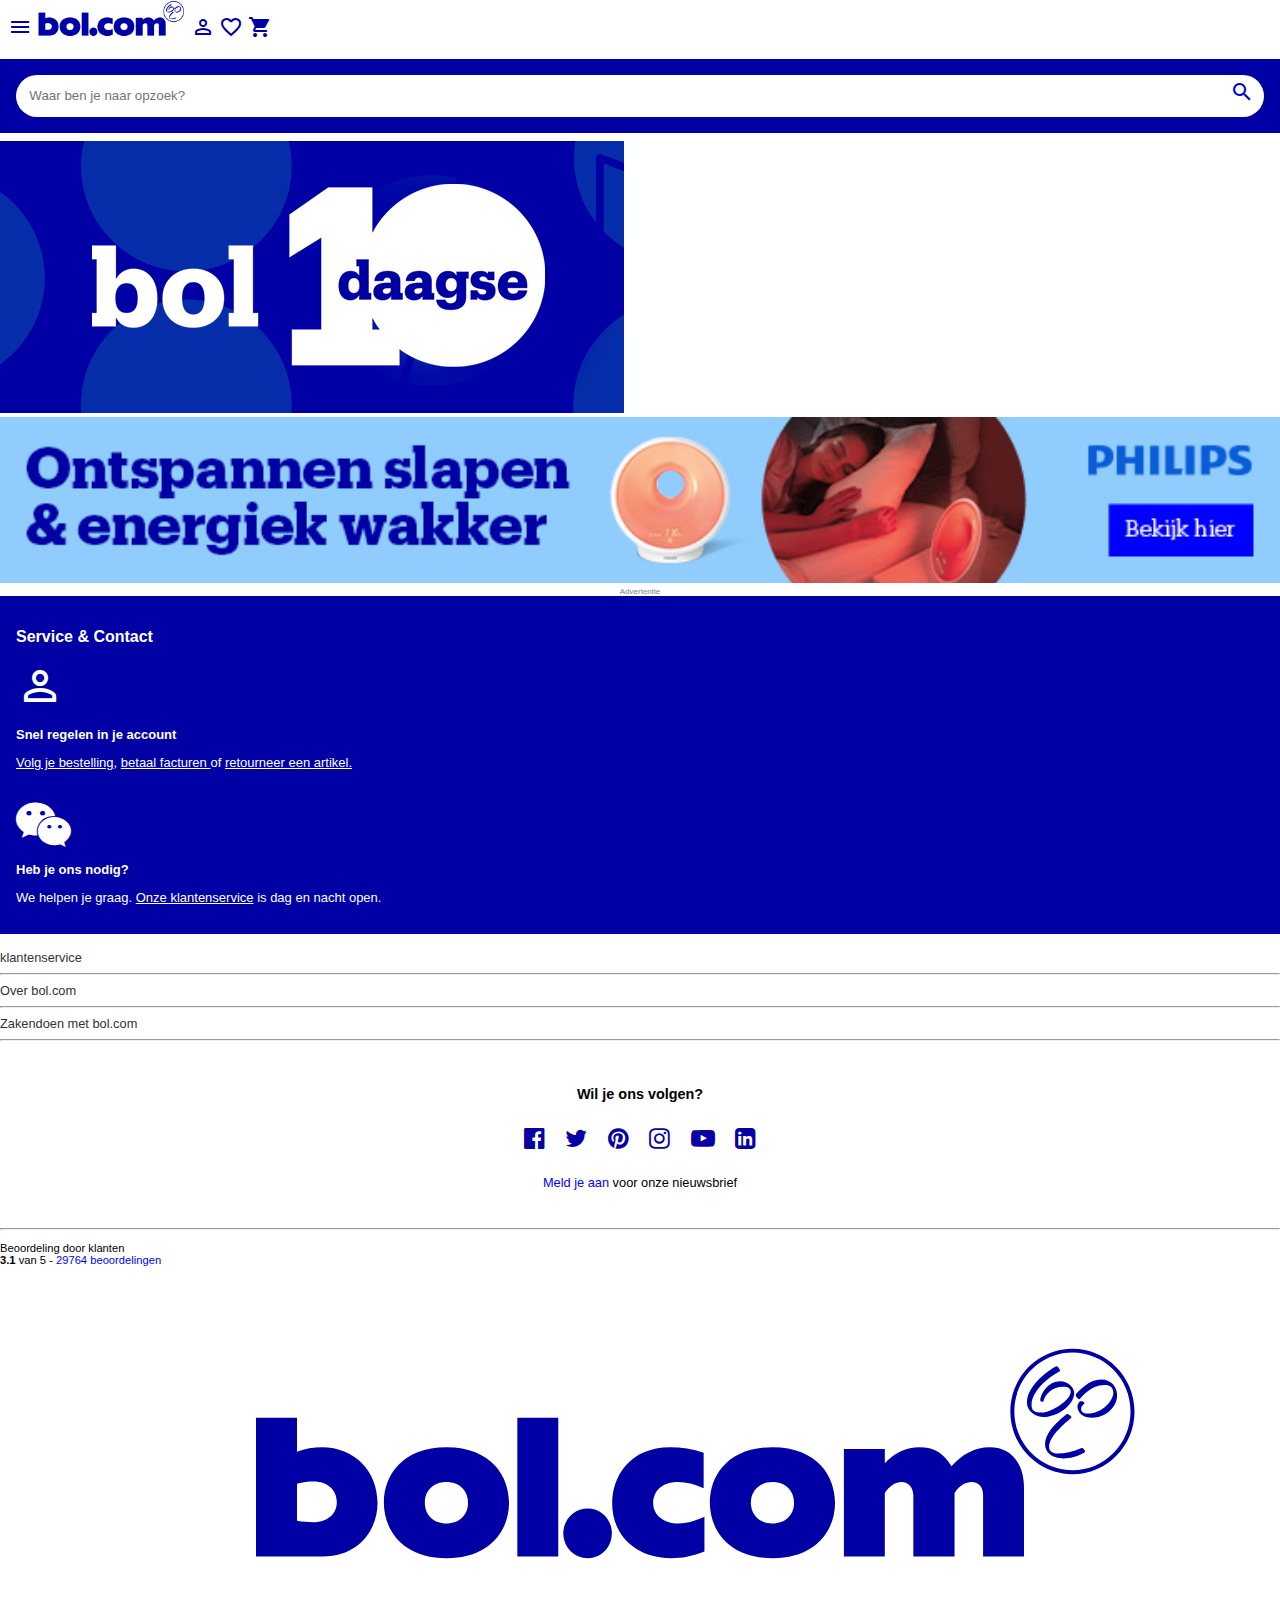
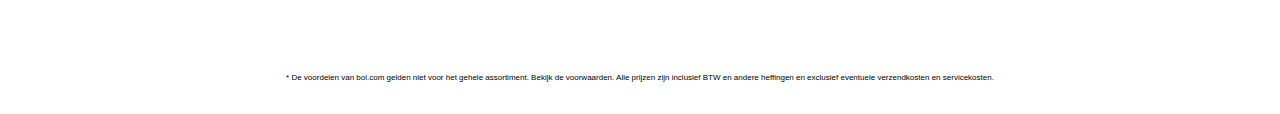
<file: index.html>
<!DOCTYPE html>
<html lang="nl">
  <head>
    <meta charset="UTF-8" />
    <meta name="author" content="jouw naam" />
    <meta name="viewport" content="width=device-width, initial-scale=1" />

    <title>Bol.com website remake - Syarah</title>

    <link href="styles/style.css" rel="stylesheet" />

    <!-- Load Google icon reference library: https://www.w3schools.com/icons/icons_reference.asp -->
    <link
      rel="stylesheet" href="https://fonts.googleapis.com/icon?family=Material+Icons"/>
	

	  <!-- load Font awsome 4 icons library -->
	<link rel="stylesheet" href="https://cdnjs.cloudflare.com/ajax/libs/font-awesome/4.7.0/css/font-awesome.min.css">
  

</head>

  <body>
    <script src="scripts/script.js"></script>

    <header>
	  
		

	  <!--top nav bar icons bron: https://www.w3schools.com/howto/howto_css_navbar_icon.asp-->
	  

		<nav class="topNavBar">
			
		<!--<ul>

			<li><a href="#"><i class="material-icons" >menu</i></a></li>
			<li><a href="index.html"> <img class="logoBol" src="images/bolcom_logo_blauw_rgb.jpg" alt="logo van Bol" /></a></li>
			<li><a href="#"><i class="material-icons" >shopping_cart</i></a></li>
			<li><a href="#"><i class="material-icons" >favorite_border</i></a></li>
			<li><a href="#"><i class="material-icons">person_outline</i></a></li>


		</ul>-->
			

		<a href="#"><i class="material-icons" >menu</i></a>
		<a href="index.html"> <img class="logoBol" src="images/bolcom_logo_blauw_rgb.jpg" alt="logo van Bol" /></a>
		<a href="#"><i class="material-icons">person_outline</i></a>
		<a href="#"><i class="material-icons" >favorite_border</i></a>
		<a href="#"><i class="material-icons" >shopping_cart</i></a>
		

		</nav>


	  <!--top search bar bron: opdracht 2 flexbox codepen -->
	
		<form role="search" action="#" class="searchBar">
			<input type="search" id="search" placeholder="Waar ben je naar opzoek?" aria-label="zoeken">
			<button type="submit"><i class="material-icons" style="color: mediumblue">search</i></button>
		</form>



    </header>


	<main>

	<!--Section 1: First Schowcase -->
	<section>

		<a href="https://www.bol.com/nl/m/10daagse/?promo=Main_900_flashbanner_A1_CRS_1_bol10daagse"><img class="headerImageNajaarsCollectie" src="images/30276_bulk_mobiel.jpg" alt="header image najaars collectie"/><a>

			<!--voeg toe imahe heade najaar colletie voor groter scherm (heeft een grotere button op de image)-->
	</section>

		
	  

	<!--Section 2: First Carousel -->
	


    <!--Section 3: Kies Catergorie -->


   <!--Section 4: Dagdeal -->



	<!--Section 5: Dit zijn hardlopers -->
	


	
	<!--Section 6: advertentie -->

	<section>

		<a href="https://www.bol.com/nl/ra/algemeen/philips-somneo-wake-up-light/64367/index.html?brmg=ON-17393"><img class="advertentieImage1" src="images/advertentie1.jpeg" alt="advertentie 1"/><a> 

			<p class="textAdver1">Advertentie</p>

	</section>




	</main>


	



<footer>

	<!--Section 7: Service en contact -->

	<section class="footerServiceEnContact">

		<p class="serviceH1">Service & Contact</p>

	
		<i class="material-icons" style="color: white; font-size: 3em">person_outline</i>
		

		<p class="serviceH2">Snel regelen in je account</p>

		<p class="serviceText">

			<a href="#">Volg je bestelling</a>,
			<a href="#"> betaal facturen </a> of
			<a href="#">retourneer een artikel.</a>
	

		</p>
		
<br>

		<i class="fa fa-wechat" style="color: white;font-size:3em"></i>

		<p class="serviceH2">Heb je ons nodig?</p>
		<p class="serviceText">
			We helpen je graag. <a href="#">Onze klantenservice</a>
			is dag en nacht open.
		</p>
		
		
	

	</section>
		
		<ul class= "footerInfoLinks">
		<a href="#"><li>klantenservice</li></a>
		
		<hr>
		<a href="#"><li>Over bol.com</li></a>
		
		<hr>
		<a href="#"><li>Zakendoen met bol.com</li></a>

		<hr>

		</ul>


<!--Social media links-->

<section class="footerSocials">

	<p class="titleSocialLinks">Wil je ons volgen?</p>

	<ul class="footerSocialLinks">
	
	<a href="https://www.facebook.com/bolpuntcom"><i class="fa fa-facebook-official" style="color: #0801a4;font-size: 1.5em"></i></a>
	<a href="https://twitter.com/bol_com"><i class="fa fa-twitter" style="color: #0801a4;font-size: 1.5em"></i></a>
	<a href="https://www.pinterest.com/bolpuntcom/"><i class="fa fa-pinterest" style="color: #0801a4;font-size: 1.5em"></i></a>
	<a href="https://www.instagram.com/bol_com/"><i class="fa fa-instagram" style="color: #0801a4;font-size: 1.5em"></i></a>
	<a href="https://www.youtube.com/user/bolcom"><i class="fa fa-youtube-play" style="color: #0801a4;font-size: 1.5em"></i></a>
	<a href="https://www.linkedin.com/authwall?trk=gf&trkInfo=AQFEnw2f9_BNzwAAAXSr95K469My6fSQlom3CmBOW_qRSAKcR4J0IgEEs69YKATx6oe4ghp4jyO3W2cnhbhac1z4sBsGsLbbY0OmH_6lq3ziQG6Hnq_ILlSdmAxtPS_pysGYl9o=&originalReferer=https://www.bol.com/nl/&sessionRedirect=https%3A%2F%2Fwww.linkedin.com%2Fcompany%2Fbol-com">
		<i class="fa fa-linkedin-square" style="color: #0801a4;font-size: 1.5em"></i></a>
	
	</ul>
	
	<p class="meldAanText"><a href="#">Meld je aan</a> voor onze nieuwsbrief</p>
	

</section>


<hr>

<section class="footerLast">

	<p class="beoordeling">Beoordeling door klanten <br>
	
		<strong>3.1</strong> van 5 - <a href="#">29764 beoordelingen</a>
		
		</p>
	
	<img class="logoBol" src="images/bolComLogo.svg" alt="logo van Bol" />
	
	<p class="sterretje"> * De voordelen van bol.com gelden niet voor het gehele assortiment. Bekijk de voorwaarden.
		Alle prijzen zijn inclusief BTW en andere heffingen en exclusief eventuele verzendkosten en servicekosten.</p>
	


</section>


	</footer>
    
  </body>
</html>
</file>
<file: styles/style.css>
/*Header Css zone*/


body{

padding: 0;
margin: 0;

}

header {
  display: flex;
  flex-wrap: wrap;
  flex-direction: column;

}

.searchBar {
  position: relative;
  max-width: 100%;
  
}

header form {
  background-color: #0000a4;
  flex-wrap: wrap;
  /* padding: 10px 10px 10px 10px; */
  padding: 1em;
}

header form input {
  color: #828282;
}

#search {
  border-radius: 30px;
  width: 100%;
  height: auto;
  outline: none;
  padding: 1em;
  border: none;
}

header form button {
  position: absolute;
  border: none;
  background: none;
  z-index: 2;
  right: 1.5em;
  top: 1.5em;
}

/*Header - Top nav Bar Css zone*/

.topNavBar{
padding-bottom: 1em;
padding-left: 0.5em;

}

.topNavBar ul {
  display: flex;
  list-style-type: none;
  
}

.topNavBar a {
  color: #0000a4;
  
}

.topNavBar img {
  max-width: 150px;
  max-height: 100%;
}

/*Body Css zone*/

body {
  font-family: montserrat, sans-serif;
}

/*Main Css zone*/

/*Section 1 - First showcase*/

.headerImageNajaarsCollectie {
  max-width: 100%;
  max-height: 100%;
  padding-top: 0.5em;
  padding-left: 0;
}

.advertentieImage1 {
  width: 100%;
  height: auto;
  padding: 0;
  margin: 0;
}

.textAdver1 {
  font-size: 0.5em;
  padding: 0;
  margin: 0;
  color: #828282;
  text-align: center;
}

/*Section 2 - eerste Carousel*/

.eersteCarousel {
  max-width: 100%;
  display: flex;
  overflow: scroll;
}

.eersteCarousel a {
  padding: 1em 1em 1em 0;
}

/* .eersteCarousel a:nth-of-type(1){

  padding-left: 0;

} */

.eersteCarousel img {
  height: auto;
  width: auto;
  max-width: 14em;
  max-height: 14em;
}

/*Section 3 - Kies categorie*/

.kiesCategorie {
  max-width: 100%;
  display: flex;
  overflow: scroll;
}

.kiesCategorie a {
  padding: 0.5em 0.5em 0.5em 1em;
}

.kiesCategorie img {
  height: auto;
  width: auto;
  max-width: 10em;
  max-height: 10em;
}

.kiesCategorie figure {
  margin: auto;
}

/* Section 4 - hardlopers

.hardlopers{
  background-color:pink;
  max-width: 100%;
  display: flex;
  overflow: scroll;

} */

/*Section 5 - cadeaus voor iedereen*/

.cadeausVoorIedereen {
  max-width: 100%;
  display: flex;
  overflow: scroll;
}

.cadeausVoorIedereen img {
  height: auto;
  width: auto;
  max-width: 30em;
  max-height: 30em;
}

.cadeausVoorIedereen figure {
  margin: auto;
  padding: 1em;
}

figcaption {
  text-align: center;
}

/*Section 6 - ook interesant*/

.ookInteressant {
  max-width: 100%;
  display: flex;
  overflow: scroll;
}

.ookInteressant figure {
  margin: auto;
  padding: 1em;
}

.ookInteressant figcaption {
  font-size: small;
  text-align: left;
}

.advertentieLaag {
  padding-top: 1em;
}

.advertentieLaag img {
  height: auto;
  width: auto;
  max-width: 100%;
}

/* FOOTER ZONE*/

footer ul {
  list-style-type: none;
  padding: 0;
}

.footerServiceEnContact {
  background-color: #0000a4;
  color: white;
  padding: 1em;
}

.footerServiceEnContact p.serviceH1 {
  font-weight: bold;
  font-size: 1em;
}

.footerServiceEnContact p.serviceH2 {
  font-size: small;
  font-weight: bold;
}

.footerServiceEnContact p.serviceText {
  font-size: small;
}

.footerServiceEnContact a {
  color: white;
}

.footerServiceEnContact a:hover {
  text-decoration: none;
}

.footerServiceEnContact a:active {
  background-color: lightblue;
}

.footerInfoLinks a {
  text-decoration: none;
  color: #333;
  font-size: 0.8em;
}

hr {
  color: lightgray;
}

.footerInfoLinks a:hover {
  text-decoration: underline;
}

.footerSocials p.titleSocialLinks {
  font-size: 0.9em;
  font-weight: bold;
  text-align: center;
  padding-top: 2em;
}

.footerSocials p a {
  text-decoration: none;
  color: #00f;
}

.footerSocials ul {
  display: block;
  text-align: center;
  padding: 0.5em;
}

.footerSocials ul a {
  padding: 0.5em;
}

.footerSocials p.meldAanText {
  text-align: center;
  font-size: 0.8em;
  padding-bottom: 2em;
}

.footerLast a {
  text-decoration: none;
  color: #00f;
}

.footerLast p.beoordeling {
  font-size: 0.7em;
}

.footerLast p.sterretje {
  font-size: 0.5em;
  padding: 0em 3em 3em 3em;
  text-align: center;
}
</file>
